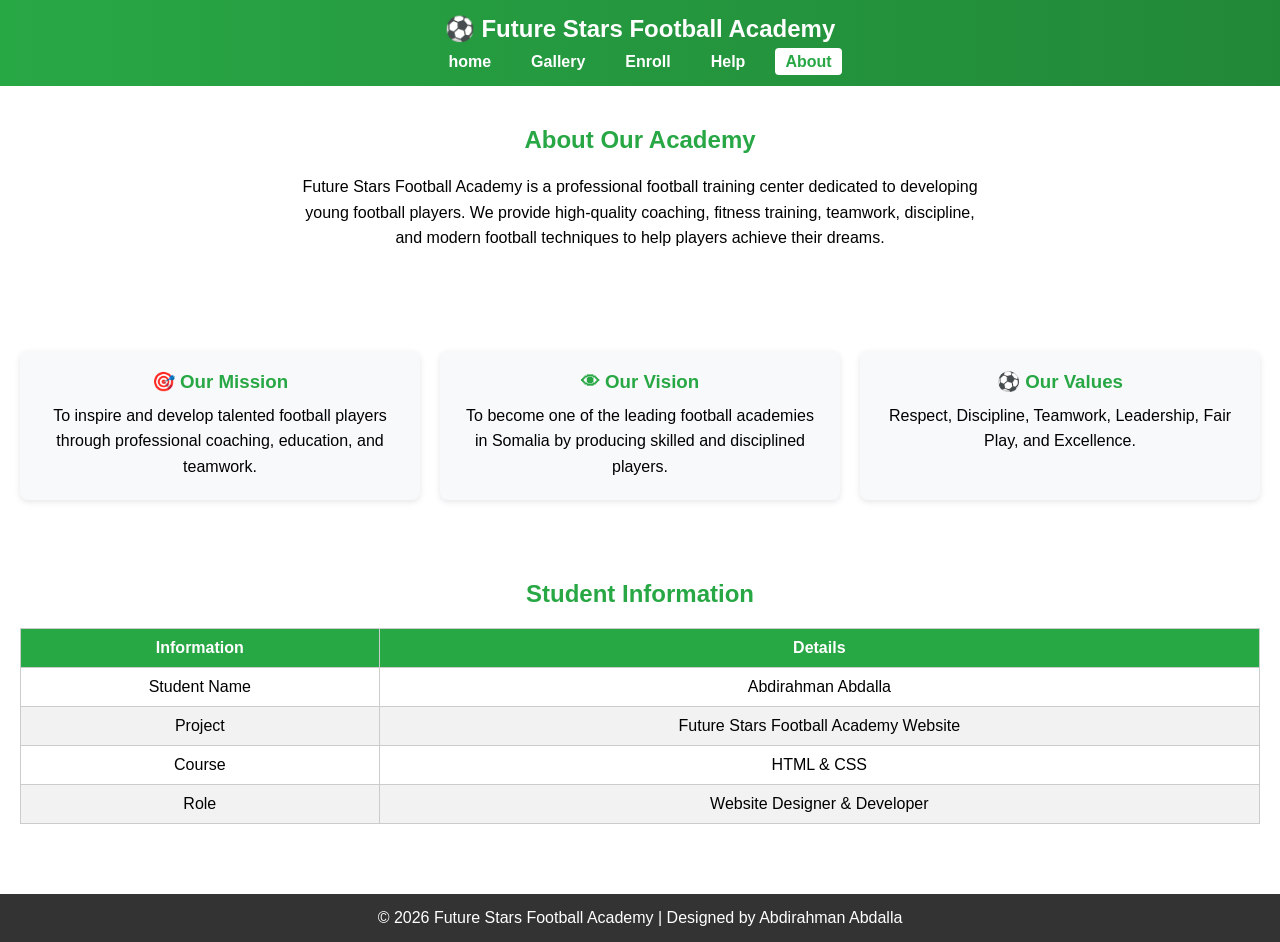
<file: about.html>
<!DOCTYPE html>
<html lang="en">

<head>

<meta charset="UTF-8">
<meta name="viewport" content="width=device-width, initial-scale=1.0">

<title>About Us | Future Stars Football Academy</title>

<link rel="stylesheet" href="style.css">

</head>

<body>

<header>

<div class="logo">
<h2>⚽ Future Stars Football Academy</h2>
</div>

<nav>

<ul>

<li><a href="index.html">home</a></li>

<li><a href="gallery.html">Gallery</a></li>

<li><a href="booking.html">Enroll</a></li>

<li><a href="help.html">Help</a></li>

<li><a href="about.html" class="active">About</a></li>

</ul>

</nav>

</header>

<section class="about">

<h2>About Our Academy</h2>

<p>

Future Stars Football Academy is a professional football training center dedicated to developing young football players. We provide high-quality coaching, fitness training, teamwork, discipline, and modern football techniques to help players achieve their dreams.

</p>

</section>

<section class="cards">

<div class="card">

<h3>🎯 Our Mission</h3>

<p>

To inspire and develop talented football players through professional coaching, education, and teamwork.

</p>

</div>

<div class="card">

<h3>👁 Our Vision</h3>

<p>

To become one of the leading football academies in Somalia by producing skilled and disciplined players.

</p>

</div>

<div class="card">

<h3>⚽ Our Values</h3>

<p>

Respect, Discipline, Teamwork, Leadership, Fair Play, and Excellence.

</p>

</div>

</section>

<section>

<h2>Student Information</h2>

<table>

<thead>

<tr>

<th>Information</th>

<th>Details</th>

</tr>

</thead>

<tbody>

<tr>

<td>Student Name</td>

<td>Abdirahman Abdalla</td>

</tr>

<tr>

<td>Project</td>

<td>Future Stars Football Academy Website</td>

</tr>

<tr>

<td>Course</td>

<td>HTML & CSS</td>

</tr>

<tr>

<td>Role</td>

<td>Website Designer & Developer</td>

</tr>

</tbody>

</table>

</section>

<footer>

<p>

© 2026 Future Stars Football Academy | Designed by Abdirahman Abdalla

</p>

</footer>

</body>

</html>
</file>
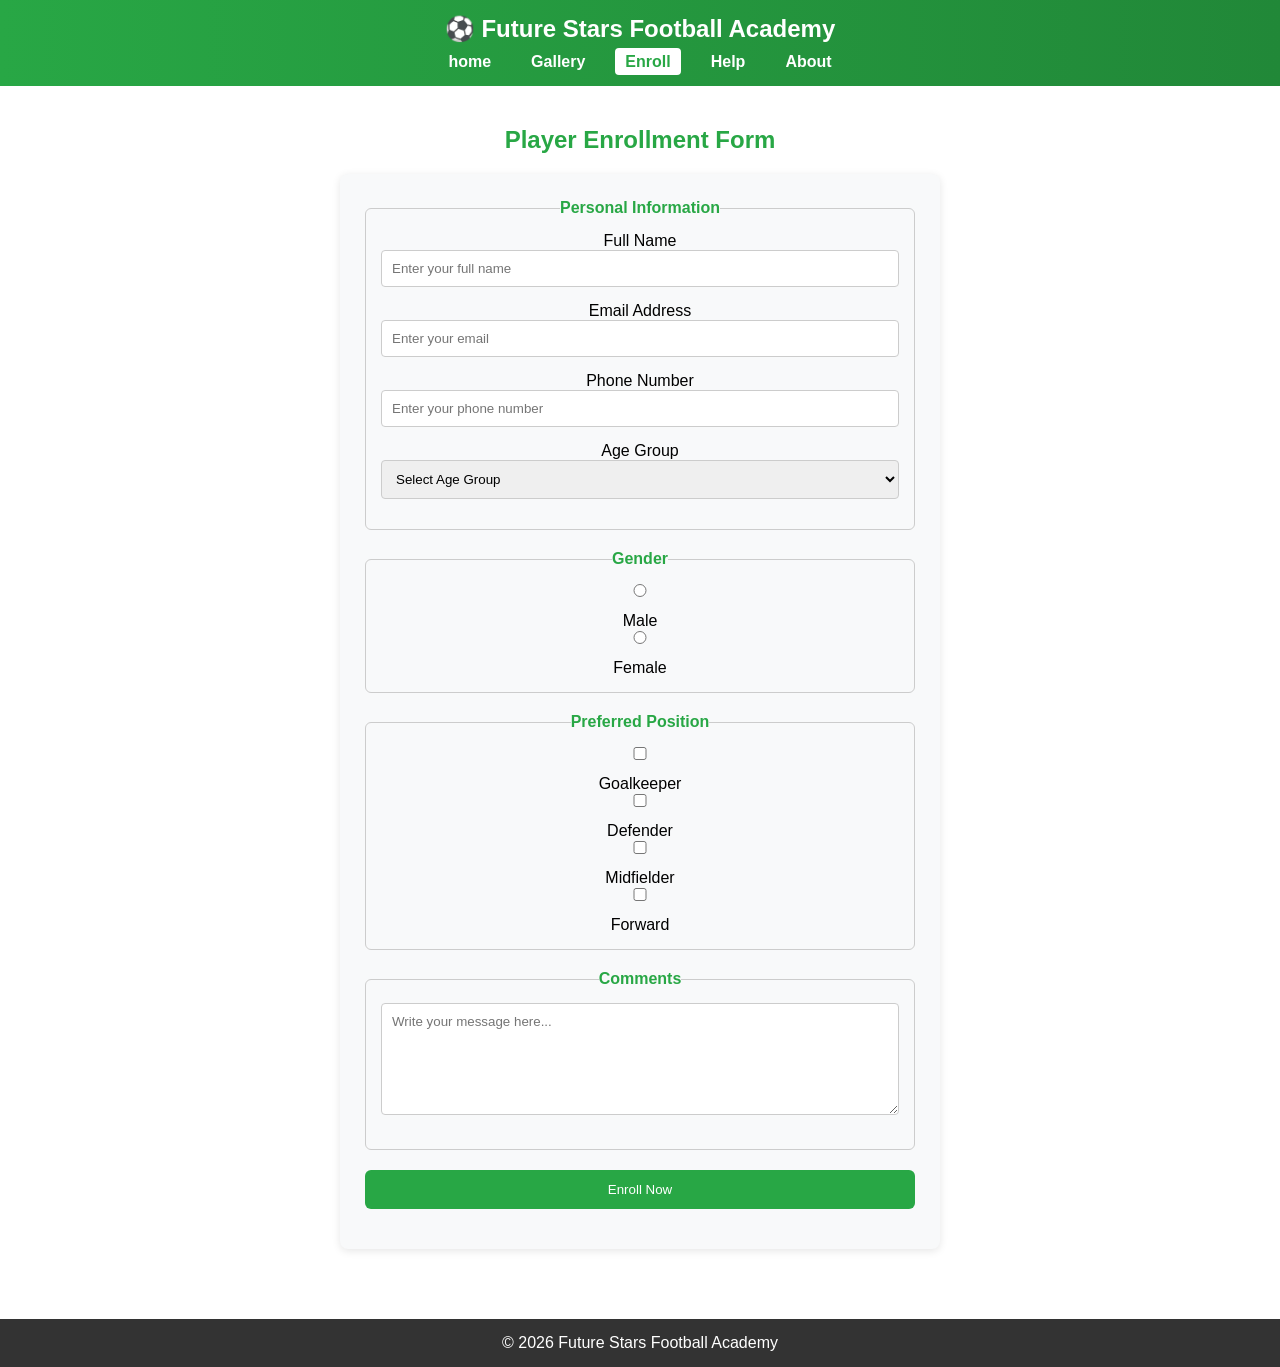
<file: booking.html>
<!DOCTYPE html>
<html lang="en">
<head>
<meta charset="UTF-8">
<meta name="viewport" content="width=device-width, initial-scale=1.0">
<title>Enrollment | Future Stars Football Academy</title>

<link rel="stylesheet" href="style.css">

</head>

<body>

<header>

<div class="logo">
<h2>⚽ Future Stars Football Academy</h2>
</div>

<nav>
<ul>
<li><a href="index.html">home</a></li>
<li><a href="gallery.html">Gallery</a></li>
<li><a href="booking.html" class="active">Enroll</a></li>
<li><a href="help.html">Help</a></li>
<li><a href="about.html">About</a></li>
</ul>
</nav>

</header>

<section>

<h2 style="text-align:center;">Player Enrollment Form</h2>

<form class="booking-form">

<fieldset>

<legend>Personal Information</legend>

<label>Full Name</label>
<input type="text" placeholder="Enter your full name" required>

<label>Email Address</label>
<input type="email" placeholder="Enter your email" required>

<label>Phone Number</label>
<input type="tel" placeholder="Enter your phone number" required>

<label>Age Group</label>

<select required>

<option value="">Select Age Group</option>
<option>Under 10</option>
<option>Under 13</option>
<option>Under 16</option>
<option>Under 19</option>

</select>

</fieldset>

<fieldset>

<legend>Gender</legend>

<label>
<input type="radio" name="gender" required>
Male
</label>

<label>
<input type="radio" name="gender">
Female
</label>

</fieldset>

<fieldset>

<legend>Preferred Position</legend>

<label>
<input type="checkbox">
Goalkeeper
</label>

<label>
<input type="checkbox">
Defender
</label>

<label>
<input type="checkbox">
Midfielder
</label>

<label>
<input type="checkbox">
Forward
</label>

</fieldset>

<fieldset>

<legend>Comments</legend>

<textarea rows="6" placeholder="Write your message here..."></textarea>

</fieldset>

<input type="submit" value="Enroll Now" class="btn">

</form>

</section>

<footer>

<p>

© 2026 Future Stars Football Academy

</p>

</footer>

</body>
</html>
</file>
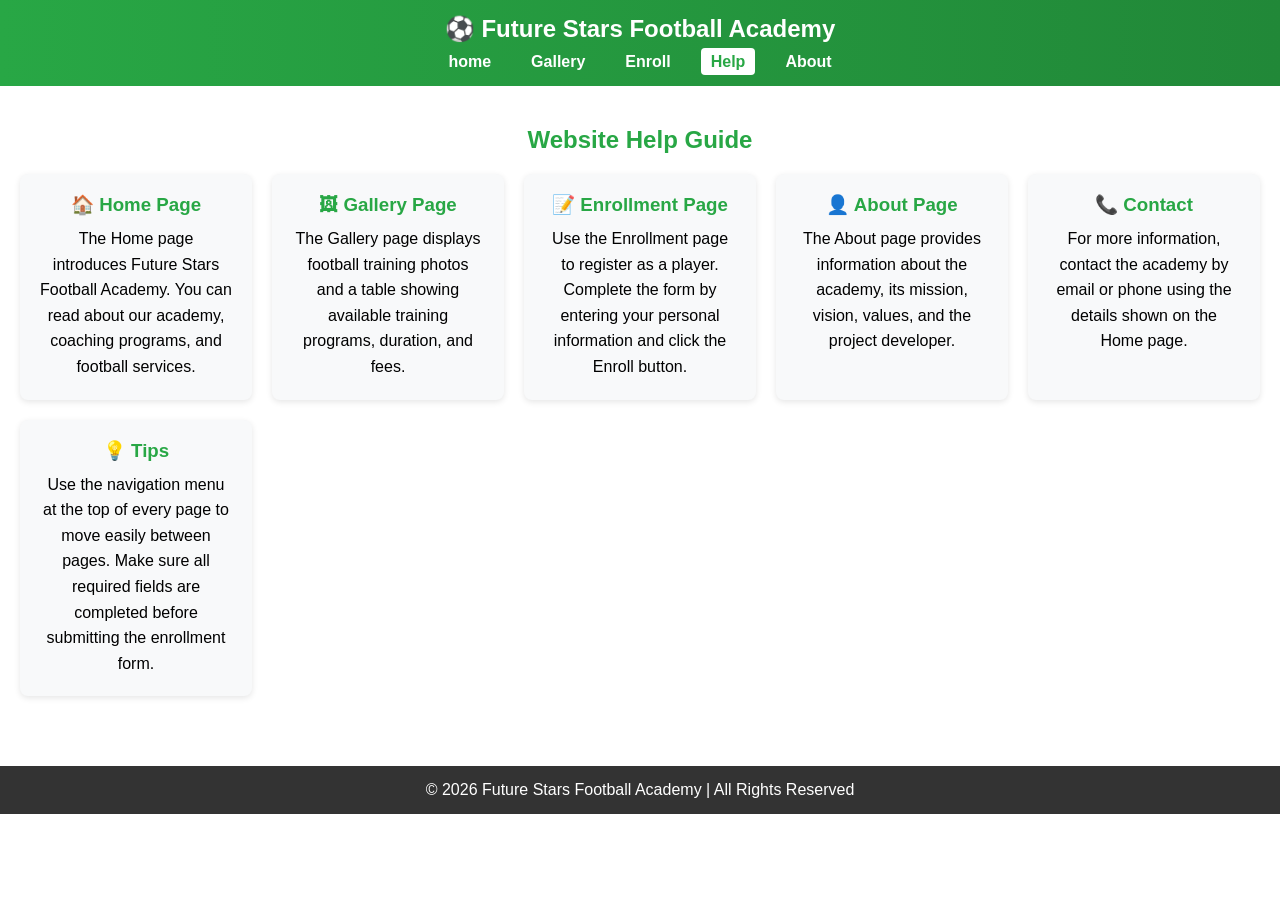
<file: help.html>
<!DOCTYPE html>
<html lang="en">

<head>

<meta charset="UTF-8">
<meta name="viewport" content="width=device-width, initial-scale=1.0">

<title>Help | Future Stars Football Academy</title>

<link rel="stylesheet" href="style.css">

</head>

<body>

<header>

<div class="logo">
<h2>⚽ Future Stars Football Academy</h2>
</div>

<nav>

<ul>

<li><a href="index.html">home</a></li>
<li><a href="gallery.html">Gallery</a></li>
<li><a href="booking.html">Enroll</a></li>
<li><a href="help.html" class="active">Help</a></li>
<li><a href="about.html">About</a></li>

</ul>

</nav>

</header>

<section>

<h2>Website Help Guide</h2>

<div class="cards">

<div class="card">

<h3>🏠 Home Page</h3>

<p>

The Home page introduces Future Stars Football Academy. You can read about our academy, coaching programs, and football services.

</p>

</div>

<div class="card">

<h3>🖼 Gallery Page</h3>

<p>

The Gallery page displays football training photos and a table showing available training programs, duration, and fees.

</p>

</div>

<div class="card">

<h3>📝 Enrollment Page</h3>

<p>

Use the Enrollment page to register as a player. Complete the form by entering your personal information and click the Enroll button.

</p>

</div>

<div class="card">

<h3>👤 About Page</h3>

<p>

The About page provides information about the academy, its mission, vision, values, and the project developer.

</p>

</div>

<div class="card">

<h3>📞 Contact</h3>

<p>

For more information, contact the academy by email or phone using the details shown on the Home page.

</p>

</div>

<div class="card">

<h3>💡 Tips</h3>

<p>

Use the navigation menu at the top of every page to move easily between pages. Make sure all required fields are completed before submitting the enrollment form.

</p>

</div>

</div>

</section>

<footer>

<p>

© 2026 Future Stars Football Academy | All Rights Reserved

</p>

</footer>

</body>

</html>
</file>
<file: style.css>
/* Reset */
* {
  margin: 0;
  padding: 0;
  box-sizing: border-box;
  font-family: Arial, sans-serif;
}

/* Header */
header {
  background: linear-gradient(to right, #28a745, #218838);
  color: white;
  padding: 15px;
  text-align: center;
}
header .logo h2 {
  font-size: 24px;
}

/* Navigation */
nav ul {
  list-style: none;
  display: flex;
  justify-content: center;
  gap: 20px;
  margin-top: 10px;
}
nav ul li a {
  text-decoration: none;
  color: white;
  font-weight: bold;
  padding: 5px 10px;
  border-radius: 4px;
}
nav ul li a:hover,
nav ul li a.active {
  background-color: white;
  color: #28a745;
}

/* Hero Section */
.hero {
  background: url('../images/football_pitch.jpg') no-repeat center center/cover;
  color: white;
  text-align: center;
  padding: 80px 20px;
}
.hero h1 {
  font-size: 36px;
  margin-bottom: 15px;
}
.hero p {
  font-size: 18px;
  margin-bottom: 20px;
}
.hero .btn {
  background-color: #28a745;
  color: white;
  padding: 10px 20px;
  text-decoration: none;
  border-radius: 6px;
}
.hero .btn:hover {
  background-color: #218838;
}

/* Sections */
section {
  padding: 40px 20px;
  text-align: center;
}
section h2 {
  color: #28a745;
  margin-bottom: 20px;
}
section p {
  max-width: 700px;
  margin: auto;
  line-height: 1.6;
}

/* Cards Layout */
.cards {
  display: grid;
  grid-template-columns: repeat(auto-fit, minmax(220px, 1fr));
  gap: 20px;
  margin-top: 20px;
}
.card {
  background-color: #f8f9fa;
  padding: 20px;
  border-radius: 8px;
  box-shadow: 0 2px 6px rgba(0,0,0,0.1);
  transition: transform 0.3s ease, box-shadow 0.3s ease;
}
.card:hover {
  transform: translateY(-5px);
  box-shadow: 0 4px 12px rgba(0,0,0,0.2);
}
.card h3 {
  color: #28a745;
  margin-bottom: 10px;
}

/* Gallery */
.gallery {
  display: grid;
  grid-template-columns: repeat(auto-fit, minmax(220px, 1fr));
  gap: 20px;
}
.photo img {
  width: 100%;
  height: 180px;
  object-fit: cover;
  border-radius: 6px;
  margin-bottom: 10px;
}
.photo h3 {
  color: #28a745;
}

/* Tables */
table {
  width: 100%;
  border-collapse: collapse;
  margin-top: 20px;
}
table th, table td {
  border: 1px solid #ccc;
  padding: 10px;
  text-align: center;
}
table th {
  background-color: #28a745;
  color: white;
}
table tr:nth-child(even) {
  background-color: #f2f2f2;
}
tfoot th {
  background-color: #333;
  color: white;
  padding: 12px;
}

/* Enrollment Form */
.booking-form {
  max-width: 600px;
  margin: 0 auto;
  background-color: #f8f9fa;
  padding: 25px;
  border-radius: 8px;
  box-shadow: 0 2px 8px rgba(0,0,0,0.1);
}
.booking-form fieldset {
  border: 1px solid #ccc;
  margin-bottom: 20px;
  padding: 15px;
  border-radius: 6px;
}
.booking-form legend {
  font-weight: bold;
  color: #28a745;
}
.booking-form input,
.booking-form select,
.booking-form textarea {
  width: 100%;
  padding: 10px;
  margin-bottom: 15px;
  border: 1px solid #ccc;
  border-radius: 4px;
}
.booking-form input[type="radio"],
.booking-form input[type="checkbox"] {
  margin-right: 8px;
}
.booking-form input[type="submit"] {
  background-color: #28a745;
  color: white;
  padding: 12px 20px;
  border: none;
  border-radius: 6px;
  cursor: pointer;
}
.booking-form input[type="submit"]:hover {
  background-color: #218838;
}

/* Footer */
footer {
  background-color: #333;
  color: white;
  text-align: center;
  padding: 15px;
  margin-top: 30px;
}

/* Responsive */
@media (max-width: 768px) {
  nav ul {
    flex-direction: column;
    gap: 10px;
  }
  .hero h1 {
    font-size: 28px;
  }
  .hero p {
    font-size: 16px;
  }
}
</file>
